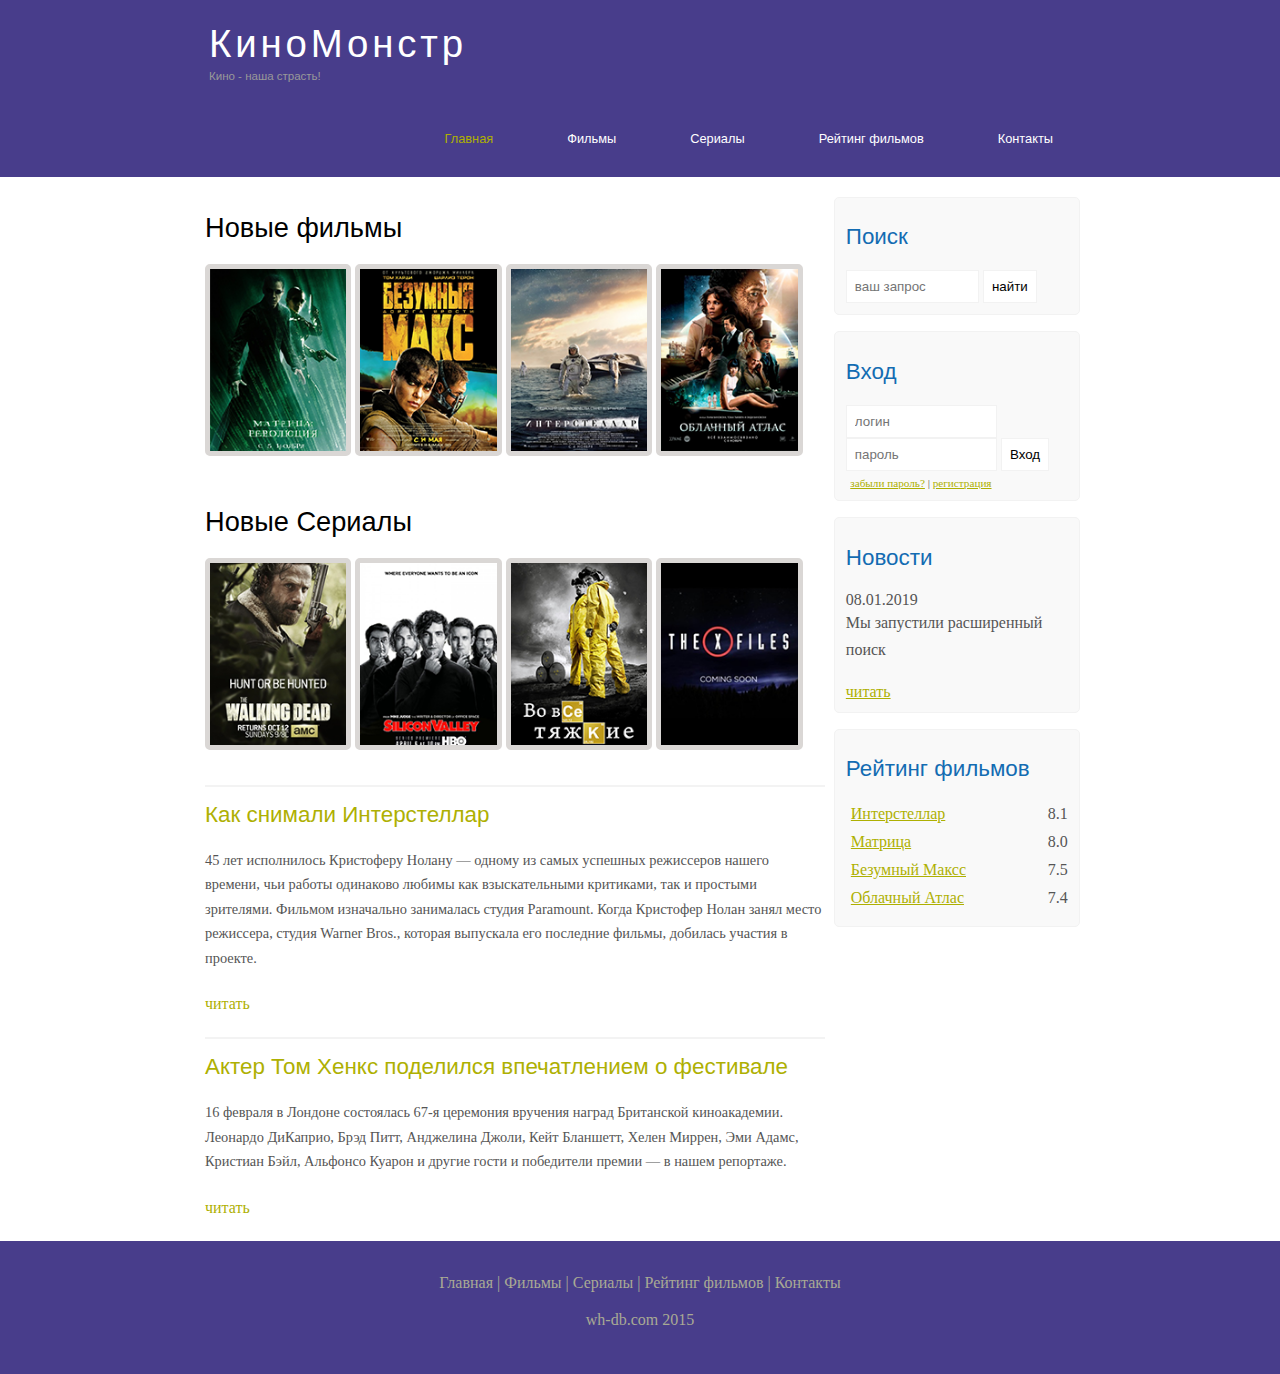
<file: index.html>
<!DOCTYPE html>
<html lang="ru">
<head>
	<meta charset="UTF-8">
	<meta name="viewport" content="width=device-width, initial-scale=1.0">
	<title>Главная страница</title>
	<meta name="description" content="Киномонстр - это портал о кино" />
	<meta name="keywords" content="фильмы, фильмы онлайн, hd" />
	<link rel="stylesheet" href="assets/css/style.css">
</head>
<body>

	<div class="main">
		
		<div class="header">
			<div class="logo">
				<div class="logo_text">
					<h1><a href="index.html">КиноМонстр</a></h1>
					<h2>Кино - наша страсть!</h2>
				</div>
			</div>

   			<div class="menubar">
   				
				<ul class="menu">
					<li class="selected"><a href="index.html">Главная</a></li>
					<li><a href="films.html">Фильмы</a></li>
					<li><a href="#">Сериалы</a></li>
					<li><a href="rating.html">Рейтинг фильмов</a></li>
					<li><a href="contact.html">Контакты</a></li>
				</ul>
   			</div>

		</div>

        <div class="site_content">
        	
        	<div class="sidebar_container">
        		
        		<div class="sidebar"> 
  					
  					<h2>Поиск</h2>
					<form method="post" action="#" id="search_form" >
						<input type="search" name="search_field" placeholder="ваш запрос" />
						<input type="submit" class="btn" value="найти" />			
					</form>	        		 
			    </div>

			    <div class="sidebar">
			      	<h2>Вход</h2>
			      	<form method="post" action="#" id="login">

			      		<input type="text" name="login_field" placeholder="логин" />
			      		<input type="password" name="password_field" placeholder="пароль" />
			      		<input type="submit" class="btn" value="Вход" />
			      		<div class="lables_passreg_text">
			      			<span><a href="#">забыли пароль?</a></span> | <span><a href="#">регистрация</a></span>
			      		</div>

					</form>
			    </div> 

			    <div class="sidebar">
			      	<h2>Новости</h2>
			      	<span>08.01.2019</span>
			      	<p>Мы запустили расширенный поиск</p>
			      	<a href="#">читать</a>     	
			    </div> 

			      <div class="sidebar">
			      	<h2>Рейтинг фильмов</h2>
					<ul>
						<li><a href="show.html">Интерстеллар</a><span class="rating_sidebar">8.1</span></li>
						<li><a href="#">Матрица</a><span class="rating_sidebar">8.0</span></li>
						<li><a href="#">Безумный Максс</a><span class="rating_sidebar">7.5</span></li>	
						<li><a href="#">Облачный Атлас</a><span class="rating_sidebar">7.4</span></li>
					</ul>
			      </div>     		
        	
        	</div>


			<div class="content">

				<h1>Новые фильмы</h1>

				<div class="films_block">

				     <a href="#"><img src="assets/img/matrix.png"></a>
				     <a href="#"><img src="assets/img/max.png"></a>
					 <a href="show.html"><img src="assets/img/inter.png"></a>
					 <a href="#"><img src="assets/img/cloud.png"></a>
				</div>
			
			    <h1>Новые Сериалы</h1>

				<div class="films_block">

					 <a href="#"><img src="assets/img/dead.png"></a>
				     <a href="#"><img src="assets/img/silicon.png"></a>
					 <a href="#"><img src="assets/img/breakingbad.png"></a>
					 <a href="#"><img src="assets/img/xfiles.png"></a>
				</div>


				<div class="posts">	
					
					<hr>
					<h2><a href="#">Как снимали Интерстеллар</a></h2>
					<div class="posts_content">
						<p>	
							45 лет исполнилось Кристоферу Нолану — одному из самых успешных режиссеров нашего времени, чьи работы одинаково любимы как взыскательными критиками, так и простыми зрителями. Фильмом изначально занималась студия Paramount. Когда Кристофер Нолан занял место режиссера, студия Warner Bros., которая выпускала его последние фильмы, добилась участия в проекте.
						</p>

					</div>
					<p><a href="#">читать</a></p>

					<hr>
					<h2><a href="#">Актер Том Хенкс поделился впечатлением о фестивале</a></h2>
					<div class="posts_content">	
						<p>	
							16 февраля в Лондоне состоялась 67-я церемония вручения наград Британской киноакадемии. Леонардо ДиКаприо, Брэд Питт, Анджелина Джоли, Кейт Бланшетт, Хелен Миррен, Эми Адамс, Кристиан Бэйл, Альфонсо Куарон и другие гости и победители премии — в нашем репортаже.
						</p>

					</div>	
					<p><a href="#">читать</a></p>	



				</div>

			</div>
	
        </div>

	</div>


	<div class="footer">
		<p>
		 	<a href="index.html">Главная</a> |
		 	<a href="films.html">Фильмы</a> |
		 	<a href="#">Сериалы</a> |
		 	<a href="rating.html">Рейтинг фильмов</a> |
		 	<a href="contact.html">Контакты</a> 
		</p>
		<p>wh-db.com 2015</p>
	</div>

</body>
</html>
</file>
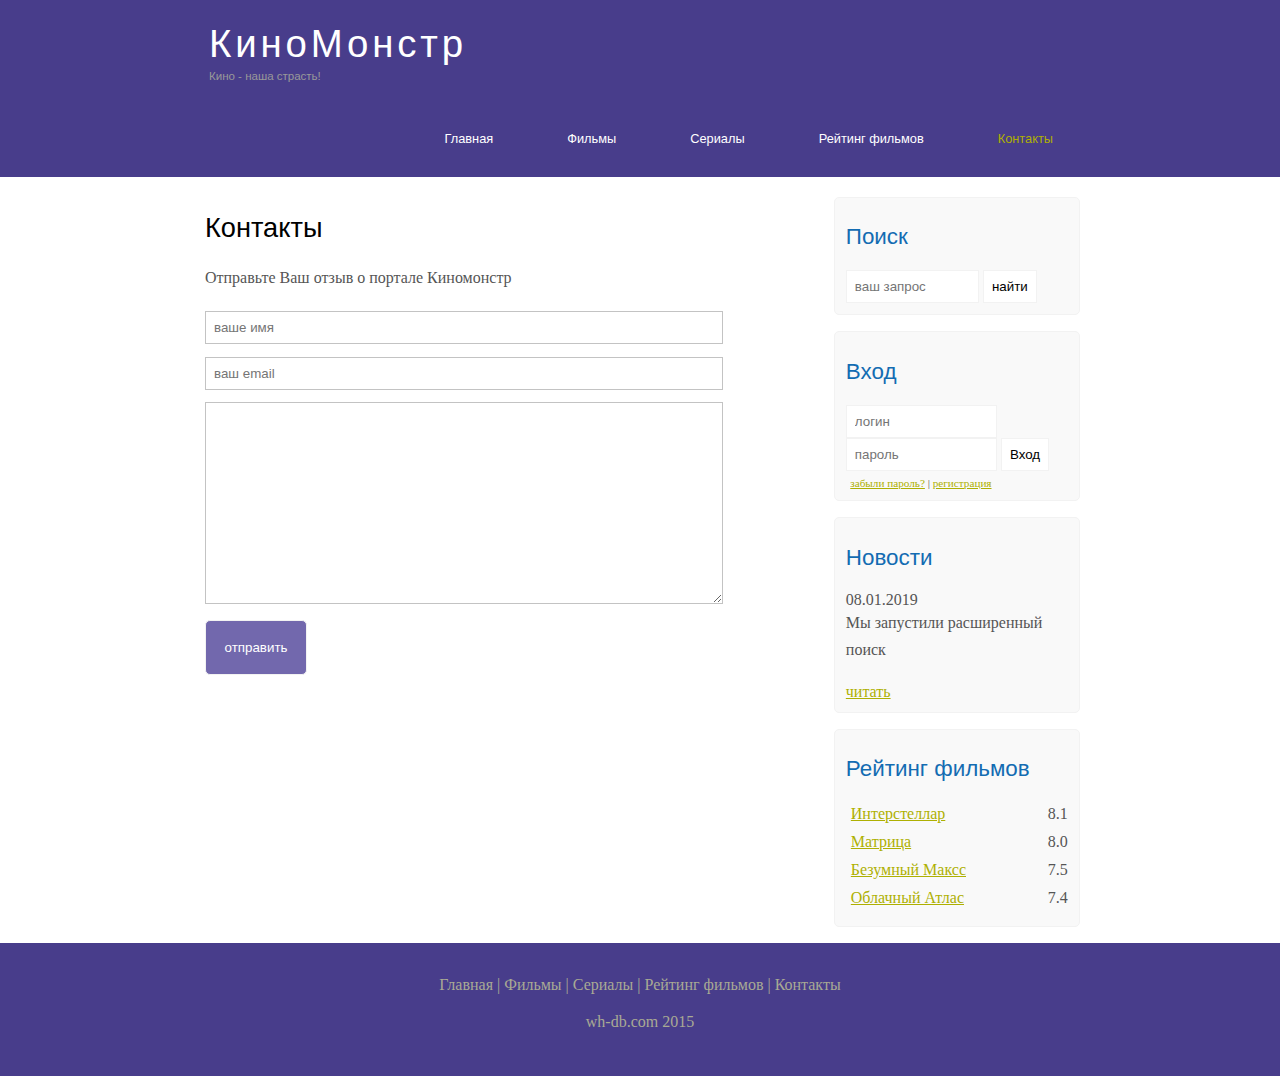
<file: contact.html>
<!DOCTYPE html>
<html lang="ru">
<head>
	<meta charset="UTF-8">
	<meta name="viewport" content="width=device-width, initial-scale=1.0">
	<title>Контакты</title>
	<meta name="description" content="Киномонстр - это портал о кино" />
	<meta name="keywords" content="фильмы, фильмы онлайн, hd" />
	<link rel="stylesheet" href="assets/css/style.css">
</head>
<body>

	<div class="main">
		
		<div class="header">
			<div class="logo">
				<div class="logo_text">
					<h1><a href="index.html">КиноМонстр</a></h1>
					<h2>Кино - наша страсть!</h2>
				</div>
			</div>

   			<div class="menubar">
   				
				<ul class="menu">
					<li><a href="index.html">Главная</a></li>
					<li><a href="films.html">Фильмы</a></li>
					<li><a href="#">Сериалы</a></li>
					<li><a href="rating.html">Рейтинг фильмов</a></li>
					<li class="selected"><a href="contact.html">Контакты</a></li>
				</ul>
   			</div>

		</div>


        <div class="site_content">
        	
        	<div class="sidebar_container">
        		
        		<div class="sidebar">  					
  					<h2>Поиск</h2>
					<form method="post" action="#" id="search_form" >
						<input type="search" name="search_field" placeholder="ваш запрос" />
						<input type="submit" class="btn" value="найти" />			
					</form>	        		 
			    </div>

			    <div class="sidebar">
			      	<h2>Вход</h2>
			      	<form method="post" action="#" id="login">

			      		<input type="text" name="login_field" placeholder="логин" />
			      		<input type="password" name="password_field" placeholder="пароль" />
			      		<input type="submit" class="btn" value="Вход" />
			      		<div class="lables_passreg_text">
			      			<span><a href="#">забыли пароль?</a></span> | <span><a href="#">регистрация</a></span>
			      		</div>

					</form>
			    </div> 

			    <div class="sidebar">
			      	<h2>Новости</h2>
			      	<span>08.01.2019</span>
			      	<p>Мы запустили расширенный поиск</p>
			      	<a href="#">читать</a>     	
			    </div> 

			      <div class="sidebar">
			      	<h2>Рейтинг фильмов</h2>
					<ul>
						<li><a href="show.html">Интерстеллар</a><span class="rating_sidebar">8.1</span></li>
						<li><a href="#">Матрица</a><span class="rating_sidebar">8.0</span></li>
						<li><a href="#">Безумный Максс</a><span class="rating_sidebar">7.5</span></li>	
						<li><a href="#">Облачный Атлас</a><span class="rating_sidebar">7.4</span></li>
					</ul>
			      </div>     		
        	
        	</div>


			<div class="content">

				<h1>Контакты</h1>
				<p>Отправьте Ваш отзыв о портале Киномонстр</p>

				<div class="send send_contact">	
					<form method="post" action="#" id="contact">
						<input type="text" name="review_name" placeholder="ваше имя">
						<input type="text" name="review_email" placeholder="ваш email">
						<textarea name="review_text"></textarea>
						<input type="submit" name="btn" value="отправить">
					</form>
				</div>

				
			</div>
	
        </div>

	


	<div class="footer">
		<p>
		 	<a href="index.html">Главная</a> |
		 	<a href="films.html">Фильмы</a> |
		 	<a href="#">Сериалы</a> |
		 	<a href="rating.html">Рейтинг фильмов</a> |
		 	<a href="contact.html">Контакты</a> 
		</p>
		<p>wh-db.com 2015</p>
	</div>
	</div>
</body>
</html>
</file>
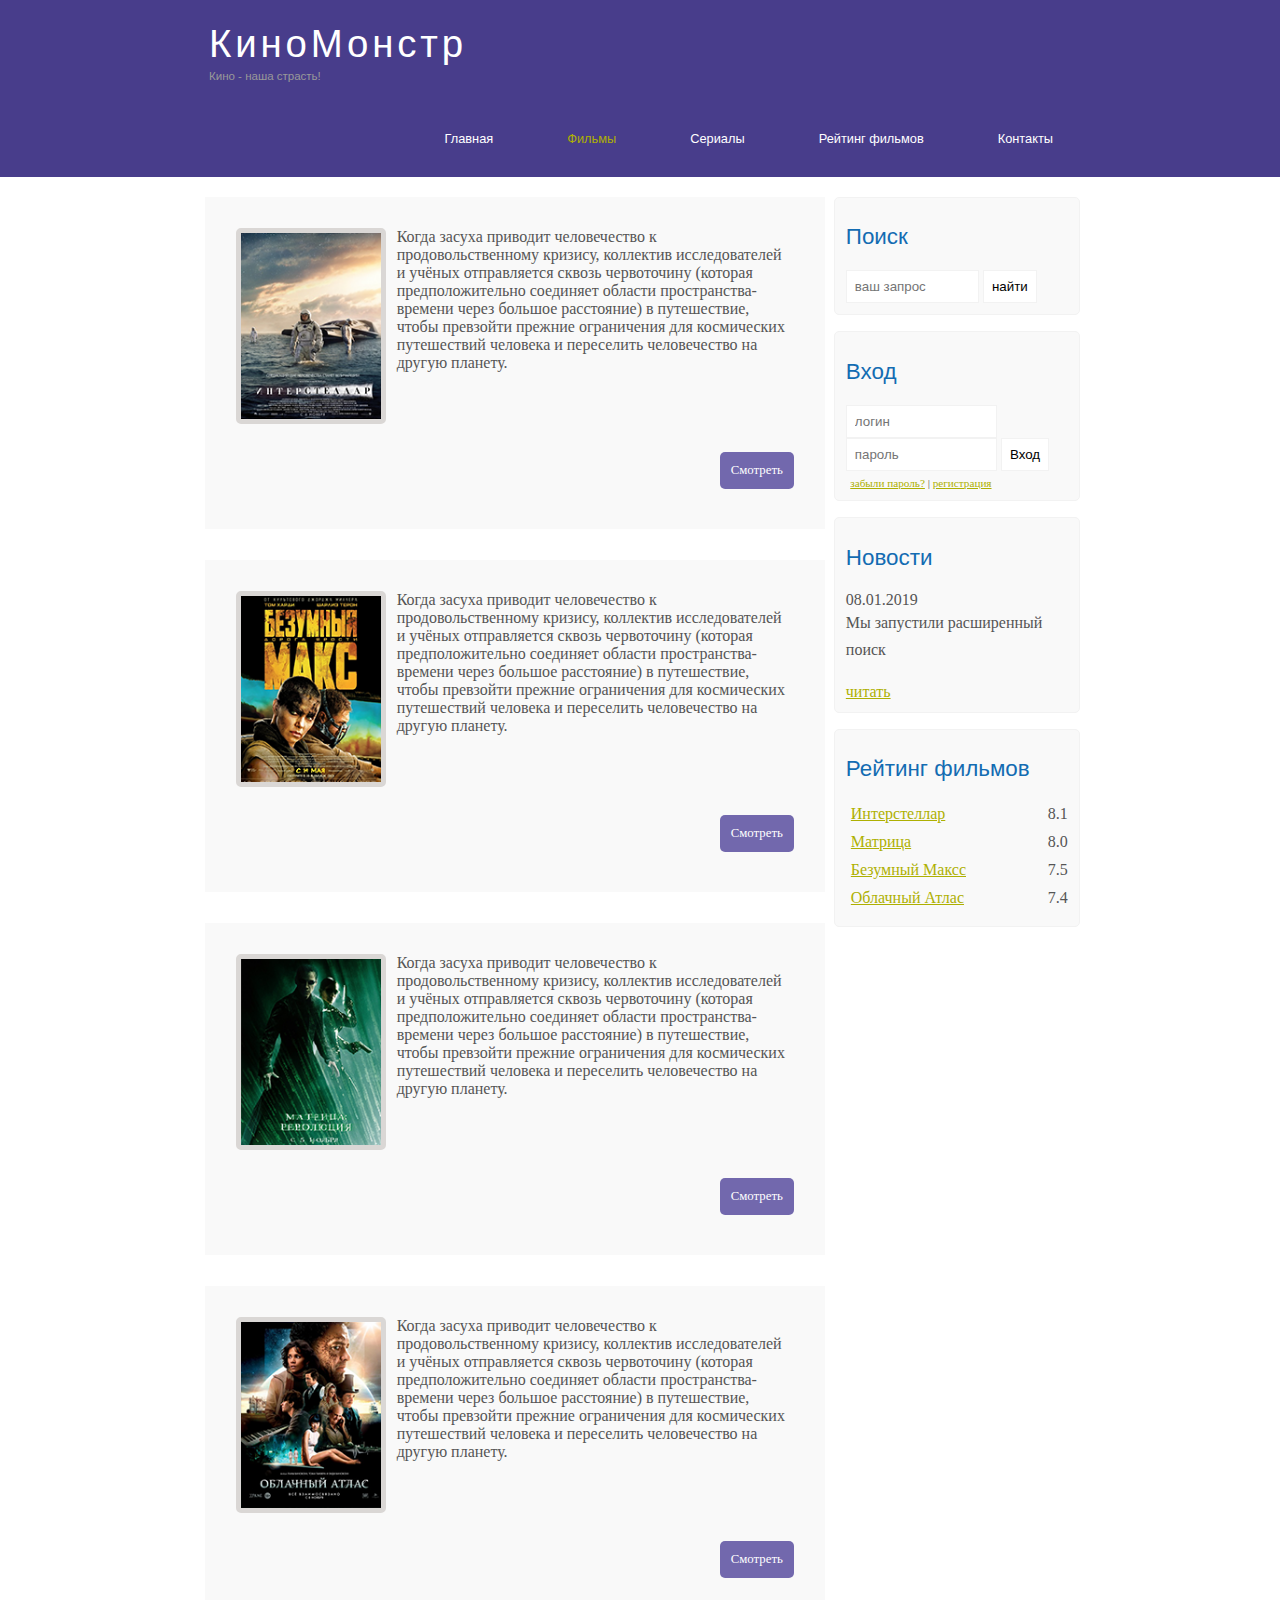
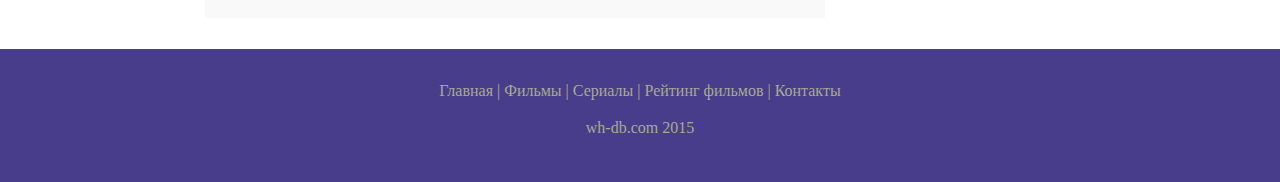
<file: films.html>
<!DOCTYPE html>
<html lang="ru">
<head>
	<meta charset="UTF-8">
	<meta name="viewport" content="width=device-width, initial-scale=1.0">
	<title>Фильмы</title>
	<meta name="description" content="Киномонстр - это портал о кино" />
	<meta name="keywords" content="фильмы, фильмы онлайн, hd" />
	<link rel="stylesheet" href="assets/css/style.css">
</head>
<body>

	<div class="main">
		
		<div class="header">
			<div class="logo">
				<div class="logo_text">
					<h1><a href="index.html">КиноМонстр</a></h1>
					<h2>Кино - наша страсть!</h2>
				</div>
			</div>

   			<div class="menubar">
   				
				<ul class="menu">
					<li><a href="index.html">Главная</a></li>
					<li class="selected"><a href="films.html">Фильмы</a></li>
					<li><a href="#">Сериалы</a></li>
					<li><a href="rating.html">Рейтинг фильмов</a></li>
					<li><a href="contact.html">Контакты</a></li>
				</ul>
   			</div>

		</div>


        <div class="site_content">
        	
        	<div class="sidebar_container">
        		
        		<div class="sidebar">  					
  					<h2>Поиск</h2>
					<form method="post" action="#" id="search_form" >
						<input type="search" name="search_field" placeholder="ваш запрос" />
						<input type="submit" class="btn" value="найти" />			
					</form>	        		 
			    </div>

			    <div class="sidebar">
			      	<h2>Вход</h2>
			      	<form method="post" action="#" id="login">

			      		<input type="text" name="login_field" placeholder="логин" />
			      		<input type="password" name="password_field" placeholder="пароль" />
			      		<input type="submit" class="btn" value="Вход" />
			      		<div class="lables_passreg_text">
			      			<span><a href="#">забыли пароль?</a></span> | <span><a href="#">регистрация</a></span>
			      		</div>

					</form>
			    </div> 

			    <div class="sidebar">
			      	<h2>Новости</h2>
			      	<span>08.01.2019</span>
			      	<p>Мы запустили расширенный поиск</p>
			      	<a href="#">читать</a>     	
			    </div> 

			      <div class="sidebar">
			      	<h2>Рейтинг фильмов</h2>
					<ul>
						<li><a href="show.html">Интерстеллар</a><span class="rating_sidebar">8.1</span></li>
						<li><a href="#">Матрица</a><span class="rating_sidebar">8.0</span></li>
						<li><a href="#">Безумный Максс</a><span class="rating_sidebar">7.5</span></li>	
						<li><a href="#">Облачный Атлас</a><span class="rating_sidebar">7.4</span></li>
					</ul>
			      </div>     		
        	
        	</div>


			<div class="content">

				<div class="info_film">	
					<img src="assets/img/inter.png">
					Когда засуха приводит человечество к продовольственному кризису, коллектив исследователей и учёных отправляется сквозь червоточину (которая предположительно соединяет области пространства-времени через большое расстояние) в путешествие, чтобы превзойти прежние ограничения для космических путешествий человека и переселить человечество на другую планету.
					<div class="button"><a href="show.html">Смотреть</a></div>
				</div>

				<div class="info_film">	
					<img src="assets/img/max.png">
					Когда засуха приводит человечество к продовольственному кризису, коллектив исследователей и учёных отправляется сквозь червоточину (которая предположительно соединяет области пространства-времени через большое расстояние) в путешествие, чтобы превзойти прежние ограничения для космических путешествий человека и переселить человечество на другую планету.
					<div class="button"><a href="#">Смотреть</a></div>
				</div>

				<div class="info_film">	
					<img src="assets/img/matrix.png">
					Когда засуха приводит человечество к продовольственному кризису, коллектив исследователей и учёных отправляется сквозь червоточину (которая предположительно соединяет области пространства-времени через большое расстояние) в путешествие, чтобы превзойти прежние ограничения для космических путешествий человека и переселить человечество на другую планету.
					<div class="button"><a href="#">Смотреть</a></div>
				</div>

				<div class="info_film">	
					<img src="assets/img/cloud.png">
					Когда засуха приводит человечество к продовольственному кризису, коллектив исследователей и учёных отправляется сквозь червоточину (которая предположительно соединяет области пространства-времени через большое расстояние) в путешествие, чтобы превзойти прежние ограничения для космических путешествий человека и переселить человечество на другую планету.
					<div class="button"><a href="#">Смотреть</a></div>
				</div>

				
			</div>
	
        </div>

	


	<div class="footer">
		<p>
		 	<a href="index.html">Главная</a> |
		 	<a href="films.html">Фильмы</a> |
		 	<a href="#">Сериалы</a> |
		 	<a href="rating.html">Рейтинг фильмов</a> |
		 	<a href="contact.html">Контакты</a> 
		</p>
		<p>wh-db.com 2015</p>
	</div>
	</div>
</body>
</html>
</file>
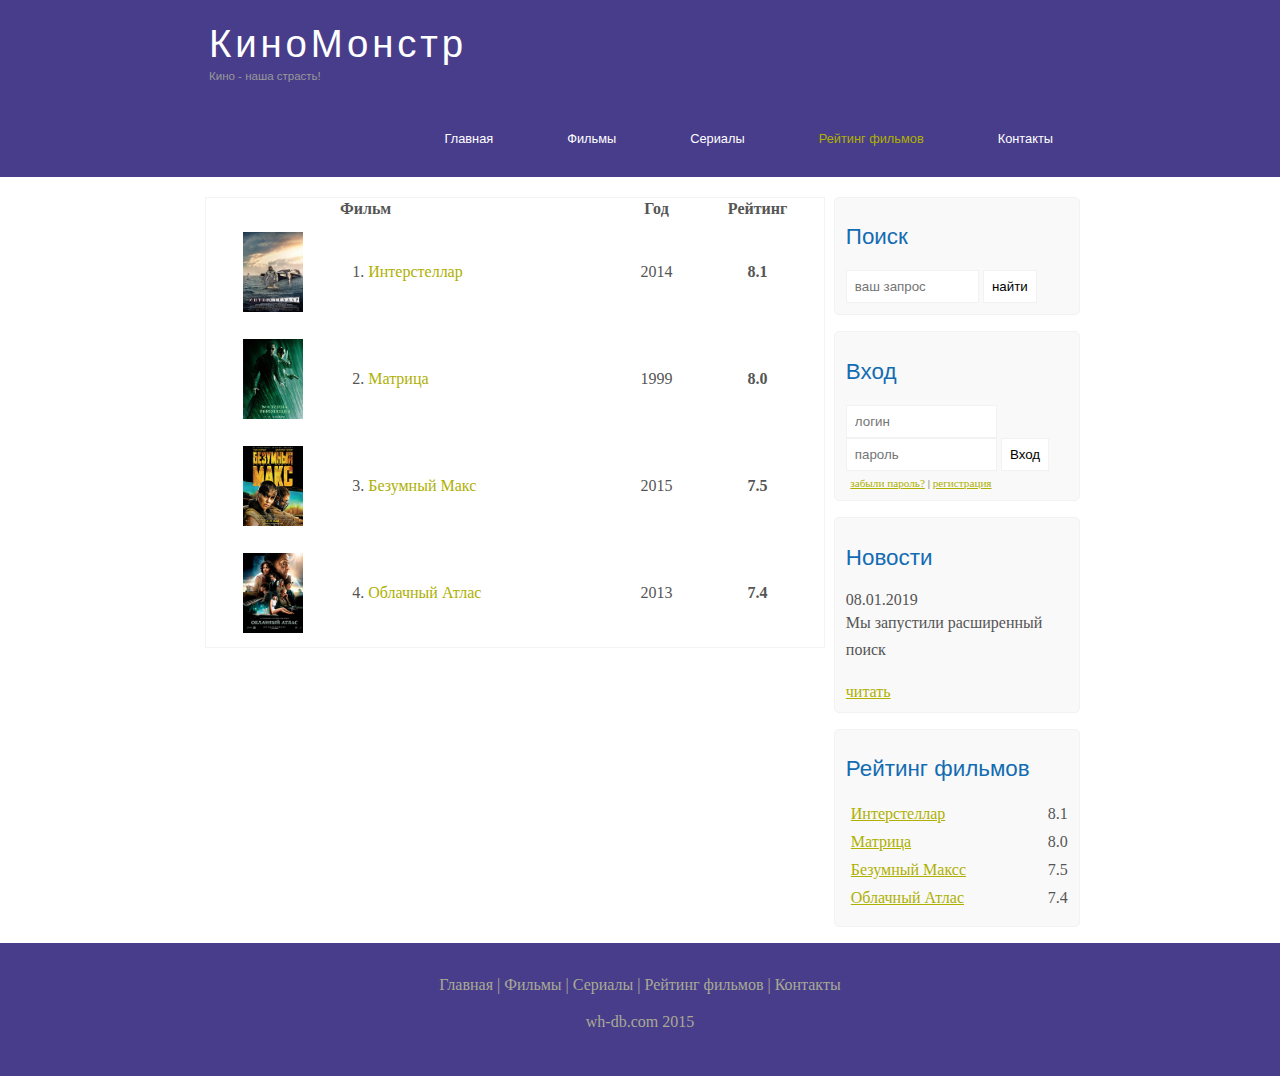
<file: rating.html>
<!DOCTYPE html>
<html lang="ru">
<head>
	<meta charset="UTF-8">
	<meta name="viewport" content="width=device-width, initial-scale=1.0">
	<title>Рейтинг фильмов</title>
	<meta name="description" content="Киномонстр - это портал о кино" />
	<meta name="keywords" content="фильмы, фильмы онлайн, hd" />
	<link rel="stylesheet" href="assets/css/style.css">
</head>
<body>

	<div class="main">
		
		<div class="header">
			<div class="logo">
				<div class="logo_text">
					<h1><a href="index.html">КиноМонстр</a></h1>
					<h2>Кино - наша страсть!</h2>
				</div>
			</div>

   			<div class="menubar">
   				
				<ul class="menu">
					<li><a href="index.html">Главная</a></li>
					<li><a href="films.html">Фильмы</a></li>
					<li><a href="#">Сериалы</a></li>
					<li class="selected"><a href="rating.html">Рейтинг фильмов</a></li>
					<li><a href="contact.html">Контакты</a></li>
				</ul>
   			</div>

		</div>


        <div class="site_content">
        	
        	<div class="sidebar_container">
        		
        		<div class="sidebar">  					
  					<h2>Поиск</h2>
					<form method="post" action="#" id="search_form" >
						<input type="search" name="search_field" placeholder="ваш запрос" />
						<input type="submit" class="btn" value="найти" />			
					</form>	        		 
			    </div>

			    <div class="sidebar">
			      	<h2>Вход</h2>
			      	<form method="post" action="#" id="login">

			      		<input type="text" name="login_field" placeholder="логин" />
			      		<input type="password" name="password_field" placeholder="пароль" />
			      		<input type="submit" class="btn" value="Вход" />
			      		<div class="lables_passreg_text">
			      			<span><a href="#">забыли пароль?</a></span> | <span><a href="#">регистрация</a></span>
			      		</div>

					</form>
			    </div> 

			    <div class="sidebar">
			      	<h2>Новости</h2>
			      	<span>08.01.2019</span>
			      	<p>Мы запустили расширенный поиск</p>
			      	<a href="#">читать</a>     	
			    </div> 

			      <div class="sidebar">
			      	<h2>Рейтинг фильмов</h2>
					<ul>
						<li><a href="show.html">Интерстеллар</a><span class="rating_sidebar">8.1</span></li>
						<li><a href="#">Матрица</a><span class="rating_sidebar">8.0</span></li>
						<li><a href="#">Безумный Максс</a><span class="rating_sidebar">7.5</span></li>	
						<li><a href="#">Облачный Атлас</a><span class="rating_sidebar">7.4</span></li>
					</ul>
			      </div>     		
        	
        	</div>

			<div class="content">

				<table>
					
					<tr>						
						<th></th>
						<th>Фильм</th>
						<th class="center">Год</th>
						<th class="center">Рейтинг</th>
					</tr>
					<tr>
						<td class="center"><img src="assets/img/inter.png"></td>
						<td>1. <a href="show.html">Интерстеллар</a></td>
						<td class="center">2014</td>
						<td class="center rating">8.1</td>
					</tr>
					<tr>
						<td class="center"><img src="assets/img/matrix.png"></td>
						<td>2. <a href="#">Матрица</a></td>
						<td class="center">1999</td>
						<td class="center rating">8.0</td>
					</tr>
					<tr>
						<td class="center"><img src="assets/img/max.png"></td>
						<td>3. <a href="#">Безумный Макс</a></td>
						<td class="center">2015</td>
						<td class="center rating">7.5</td>
					</tr>
					<tr>
						<td class="center"><img src="assets/img/cloud.png"></td>
						<td>4. <a href="#">Облачный Атлас</a></td>
						<td class="center">2013</td>
						<td class="center rating">7.4</td>
					</tr>



				</table>

				
				
			</div>
	
        </div>

	


	<div class="footer">
		<p>
		 	<a href="index.html">Главная</a> |
		 	<a href="films.html">Фильмы</a> |
		 	<a href="#">Сериалы</a> |
		 	<a href="rating.html">Рейтинг фильмов</a> |
		 	<a href="contact.html">Контакты</a> 
		</p>
		<p>wh-db.com 2015</p>
	</div>
	</div>
</body>
</html>
</file>
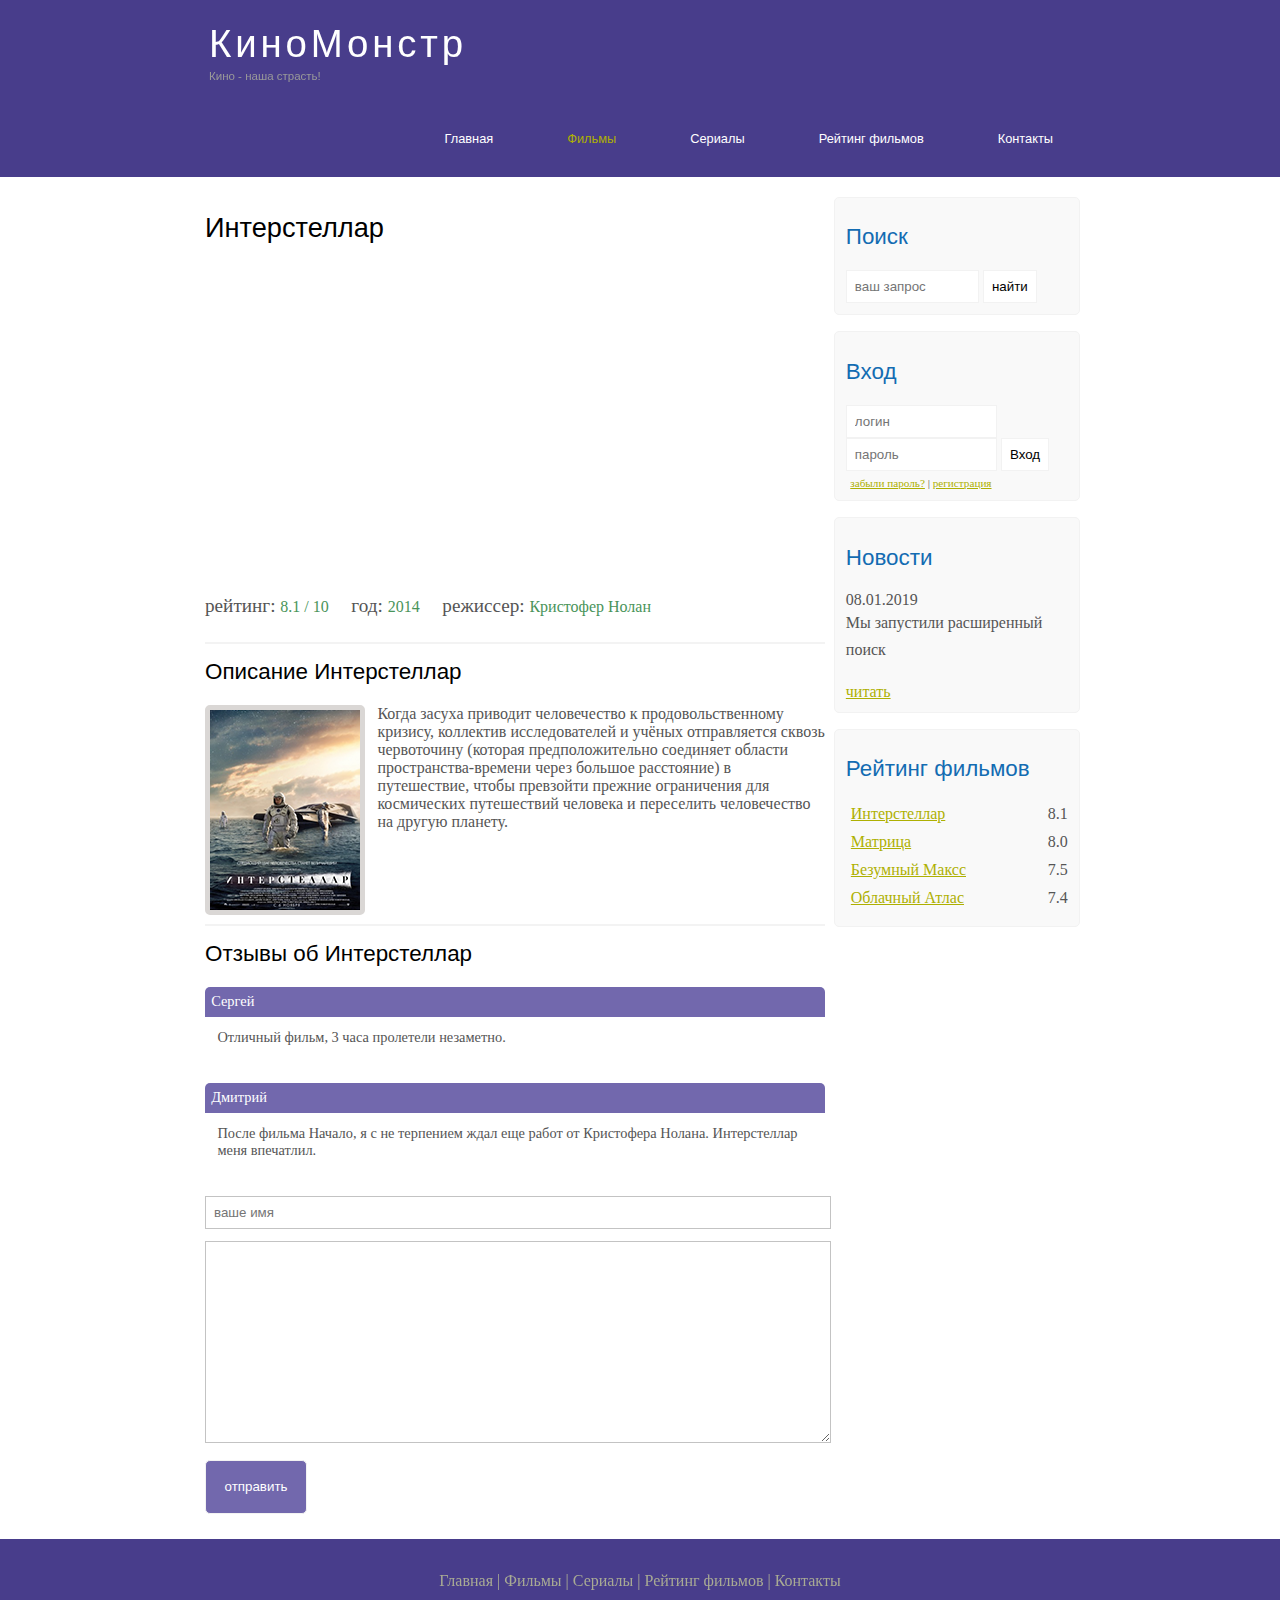
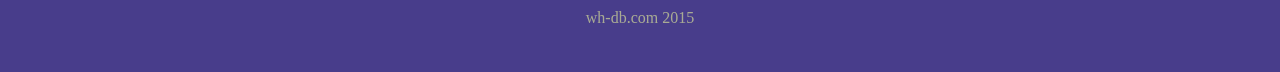
<file: show.html>
<!DOCTYPE html>
<html lang="ru">
<head>
	<meta charset="UTF-8">
	<meta name="viewport" content="width=device-width, initial-scale=1.0">
	<title>Фильм Интерстеллар</title>
	<meta name="description" content="Киномонстр - это портал о кино" />
	<meta name="keywords" content="фильмы, фильмы онлайн, hd" />
	<link rel="stylesheet" href="assets/css/style.css">
</head>
<body>

	<div class="main">
		
		<div class="header">
			<div class="logo">
				<div class="logo_text">
					<h1><a href="index.html">КиноМонстр</a></h1>
					<h2>Кино - наша страсть!</h2>
				</div>
			</div>

   			<div class="menubar">
   				
				<ul class="menu">
					<li><a href="index.html">Главная</a></li>
					<li class="selected"><a href="films.html">Фильмы</a></li>
					<li><a href="#">Сериалы</a></li>
					<li><a href="rating.html">Рейтинг фильмов</a></li>
					<li><a href="contact.html">Контакты</a></li>
				</ul>
   			</div>

		</div>

        <div class="site_content">
        	
        	<div class="sidebar_container">
        		
        		<div class="sidebar">  					
  					<h2>Поиск</h2>
					<form method="post" action="#" id="search_form" >
						<input type="search" name="search_field" placeholder="ваш запрос" />
						<input type="submit" class="btn" value="найти" />			
					</form>	        		 
			    </div>

			    <div class="sidebar">
			      	<h2>Вход</h2>
			      	<form method="post" action="#" id="login">

			      		<input type="text" name="login_field" placeholder="логин" />
			      		<input type="password" name="password_field" placeholder="пароль" />
			      		<input type="submit" class="btn" value="Вход" />
			      		<div class="lables_passreg_text">
			      			<span><a href="#">забыли пароль?</a></span> | <span><a href="#">регистрация</a></span>
			      		</div>

					</form>
			    </div> 

			    <div class="sidebar">
			      	<h2>Новости</h2>
			      	<span>08.01.2019</span>
			      	<p>Мы запустили расширенный поиск</p>
			      	<a href="#">читать</a>     	
			    </div> 

			      <div class="sidebar">
			      	<h2>Рейтинг фильмов</h2>
					<ul>
						<li><a href="show.html">Интерстеллар</a><span class="rating_sidebar">8.1</span></li>
						<li><a href="#">Матрица</a><span class="rating_sidebar">8.0</span></li>
						<li><a href="#">Безумный Максс</a><span class="rating_sidebar">7.5</span></li>	
						<li><a href="#">Облачный Атлас</a><span class="rating_sidebar">7.4</span></li>
					</ul>
			      </div>     		
        	
        	</div>


			<div class="content">
				<h1>Интерстеллар</h1>


				<iframe width="560" height="315" src="https://www.youtube.com/embed/R5KHoE_8dgo" frameborder="0" allow="accelerometer; autoplay; encrypted-media; gyroscope; picture-in-picture" allowfullscreen></iframe>
				
				<div class="info_film_page">	
					<span class="label">рейтинг: </span><span class="value">8.1 / 10</span>	
					<span class="label">год: </span><span class="value">2014</span>	
					<span class="label">режиссер: </span><span class="value">Кристофер Нолан</span>
				</div>
				<hr>
				<h2>Описание Интерстеллар</h2>
				<div class="descriptions_film">	
					<img src="assets/img/inter.png">
					Когда засуха приводит человечество к продовольственному кризису, коллектив исследователей и учёных отправляется сквозь червоточину (которая предположительно соединяет области пространства-времени через большое расстояние) в путешествие, чтобы превзойти прежние ограничения для космических путешествий человека и переселить человечество на другую планету.
				</div>


				
				<hr>
				<h2>Отзывы об Интерстеллар</h2>

				<div class="reviews">					
					<div class="review_name">	
						Сергей
					</div>	
					<div class="review_text">	
						Отличный фильм, 3 часа пролетели незаметно.
					</div>					
				</div>

				<div class="reviews">					
					<div class="review_name">	
						Дмитрий
					</div>	
					<div class="review_text">	
						После фильма Начало, я с не терпением ждал еще работ от Кристофера Нолана. Интерстеллар меня впечатлил.
					</div>					
				</div>
				
				<div class="send">					
					<form method="post" action="#" id="review">
						<input type="text" name="review_name" placeholder="ваше имя">
						<textarea name="review_text"></textarea>
						<input type="submit" class="btn" value="отправить">
					</form>	

				</div>

				
			</div>
	
        </div>

	</div>


	<div class="footer">
		<p>
		 	<a href="index.html">Главная</a> |
		 	<a href="films.html">Фильмы</a> |
		 	<a href="#">Сериалы</a> |
		 	<a href="rating.html">Рейтинг фильмов</a> |
		 	<a href="contact.html">Контакты</a> 
		</p>
		<p>wh-db.com 2015</p>
	</div>

</body>
</html>
</file>
<file: assets/css/style.css>
* {
  margin: 0;
  padding: 0;
}

body {
  font-size: 1.0em;
  background-color: #fff;
  color: #555;
}

p {
  padding: 0 0 20px 0;
  line-height: 1.7em;
}

input[type="text"], input[type="password"], input[type="search"] {
  color: #5d5d5d;
  width: 60%;
  padding: 8px;
}

input, textarea {
  outline: none;
  border: solid 1px #f2f2f2;
}

h1, h2 {
  font: normal 170% 'century gothic', arial;
  margin: 0 0 15px 0;
  padding: 15px 0 5px 0;
  color: #000;
}

h2 {
  font-size: 140%;
} 

a, a:hover {
  outline: none;
  text-decoration: underline;
  color: #aeb002;
}

ul {
  margin: 2px 0 22px 17px;
}

ul li {
  margin: 0 0 6px 0;
  padding: 0 0 4px 5px;
  line-height: 1.5em;
}
  
.header {
  background-color: darkslateblue;
  height: 177px;
  font-size: 0.8em;
  margin-left: 0;
  margin-right: 0;
  min-width: 900px;
}


.main, .logo, .menubar, .site_content, .footer {
  margin-left: auto;
  margin-right: auto;
}

.logo {
  width: 880px;
  padding-bottom: 40px;
}

.logo h1, .logo h2 {
  font: normal 300% 'century gothic', arial, sans-serif;
  margin: 0 0 0 9px;
}

.logo_text h1, .logo_text h1 a, .logo_text h1 a:hover {
  padding: 22px 0 0 0;
  color: #fff;
  letter-spacing: 0.1em;
  text-decoration: none;
}

.logo_text h2 {
  font-size: 0.9em;
  padding: 4px 0 0 0;
  color: #999;
}

.menubar {
  width: 900px;
  height: 46px;
}

ul.menu {
  float: right;
}

ul.menu li {
  float: left;
  padding: 0 0 0 9px;
  list-style: none;
  margin: 1px 2px 0 0;
}

ul.menu li a {
  font: normal 100% 'trebuchet ms', sans-serif;
  display: block;
  height: 20px;
  padding: 6px 35px 5px 28px;
  color: #fff;
  text-decoration: none;
}

ul.menu li.selected a {
  color: #aeb002;
}

ul.menu li a:hover {
  color: #e4ec04;
}

hr {
  border: solid 1px #f3f3f3;
}

.site_content {
  width: 880px;
  overflow:hidden;
  margin: 20px auto 0 auto;
  background-color: white;
}

.sidebar_container {
  float: right;
  width: 224px;
}

.sidebar {
  float: right;
  width: 222px;
  padding: 5%;
  margin: 0 0 16px 0;
  border: solid 1px #f2f2f2;
  border-radius: 5px;
  background-color: #f9f9f9;
}

.btn {
  padding: 8px;
  background-color: white;
  cursor:pointer;
}

.sidebar h2 {
  color: #136cb2;
}

.lables_passreg_text {
  font-size: 0.7em;
  margin-top: 3%;
  margin-left: 2%;
}

.sidebar ul {
  margin: 0;
}

.sidebar ul li {
  list-style-type: none;
  margin: 0 0 0 0;
}

.sidebar .rating_sidebar {
  float: right;
}

.content {
  text-align: left;
  width: 620px;
  padding: 0 0 0 5px;
  float: left;
}

.content a {
  text-decoration: none;
}

.films_block {
  margin-bottom: 5%;  
}

.films_block img {
  border-radius: 5px;
  border: solid 5px #dad7d5;
  width: 22%;
}

.posts .posts_content {
  font-size: 0.9em;
}

.info_film_page {
  margin-top: 2%;
  margin-bottom: 4%;
}

.info_film_page .label {
  font-size: 1.2em;
}

.info_film_page .value {
  font-size: 1em;
  color: #49945A;
  margin-right: 3%;
}

.descriptions_film { 
  margin-bottom: 15%;
}

.descriptions_film img {
  float: left;
  margin-right: 2%;
  border-radius: 5px;
  border: solid 5px #dad7d5;
}

.reviews {
  margin-bottom: 4%;
  font-size: 0.9em;
}

.reviews .review_name {
  background-color: #7268ad;
  color: white;
  padding: 1%;
  border-top-left-radius: 5px;
   border-top-right-radius: 5px;
}

.reviews .review_text {
  padding-top: 2%;
  padding-bottom: 2%;
  padding-left: 2%;
}

.send {
  margin-bottom: 4%;
}

.send input[type="text"], textarea {
  border: solid 1px #c3c3c3;
  margin-bottom: 2%; 
}

.send input[type="text"] {
  width: 98%;
}

.send textarea {
  width: 624px;
  height: 200px;
}

.send input[type="submit"] {
  background-color: #7268ad;
  padding: 3%;
  color: white;
  border-radius: 5px;
}

.send_contact input[type="text"] {
  width: 500px;
}

.send_contact textarea {
  width: 516px;
}

.info_film {
  margin-bottom: 5%;
  background-color: #f9f9f9;
  padding: 5%;
  height: 270px;  
}

.info_film img {
  float: left;
  margin-right: 2%;
  border-radius: 5px;
  border: solid 5px #dad7d5;
  width: 25%;
}

.button {
  background-color: #7268ad;
  padding: 2%;
  color: white;
  border-radius: 5px;
  float: right;
  margin-top: 5%;
  clear: both;
  font-size: 0.8em;
}

.button a {
  color: white;
}

table {
  width: 100%;
  border: solid 1px #f4f4f4;
}

td {
  padding: 2%;
  border: solid 1px f4f4f4;
}

td img {
  width: 60px;
  vertical-align: middle;
}

.center {
  text-align: center;
}

.rating {
  font-weight: bold;
}


.footer {
  width: 100%;
  height: 100px;
  padding: 28px 0 5px 0;
  text-align: center;
  background-color: darkslateblue;
  color: #a8aa94;
  margin-left: 0;
  margin-right: 0;
  min-width: 900px;
}

.footer a {
  color: #a8aa94;
  text-decoration: none;
}

.footer a:hover {
  color: #fff;
  text-decoration: none;
}

.footer p {
  padding: 0 0 10px 0;
}


/* CSS Mobile */

@media only screen
and (min-device-width : 320px)
and (max-device-width : 568px) {

  .header {
    background-color: #257965;
    min-width: 100%;
    height: 20%;
    text-align: center;
  }

  .logo {
    width: 100%;
  }

  .site_content {
    width: 100%;
  }

  .menubar {
    width: 100%;
    height: 100%;
  }

  .content {
    width: 100%;
    text-align: center;
  }

  .site_content {
    width: 100%;
    text-align: center;
  }

  .sidebar_container {
    display: none;
  }

  .footer {
    display: none;
  }

  ul.menu {
    float: none;
  }

  ul.menu li {
    margin: 0;
    padding: 0;
    float: none;
  }

  .logo h1 {
    font: normal 235% 'centry gothic', arial, sans-serif;
  }

  .logo h2 {
    font: normal 100% 'centry gothic', arial, sans-serif;
    color: white;
  }
  
  .content h1, h2 {
    font: normal 110% 'centry gothic', arial; 
  }

  .films_block img {
    width: 43%;
  }

  .posts_content p {
    line-height: 1.5em;
    padding: 3%;
    text-align: left;
  }

  .posts p {
    font-size: 120%;
  }


  /* films page */
  .info_film {
    float:none;
    height: 100%;
  }

  .info_film img {
    width: 90%;
    margin-bottom: 5%;
  }

  .button {
    float: none;
  }

  /* rating page */
  table {
    display: block;
  }

  th {
    font-size: 75%;
  }

  td {
    padding: 0;
    margin: 0;
    font-size: 95%;
    text-align: left;
  }

  /* show page */
  iframe {
    width: 88%;
    height: 100%;
  }

  .descriptions_film {
    width: 90%;
    text-align: left;
    margin-bottom: 2%;
  }

  .descriptions_film img {
    float: none;
    width: 73%;
    display: block;
    margin: 0;
    padding: 0;
    margin-left: 11%;
    margin-bottom: 7%;
  }

  .reviews {
    text-align: left;
    width: 96%;
  }

  .send input[type="text"] {
    width: 80%;
  }

  .send textarea {
    width: 85%;
  }
}
</file>
